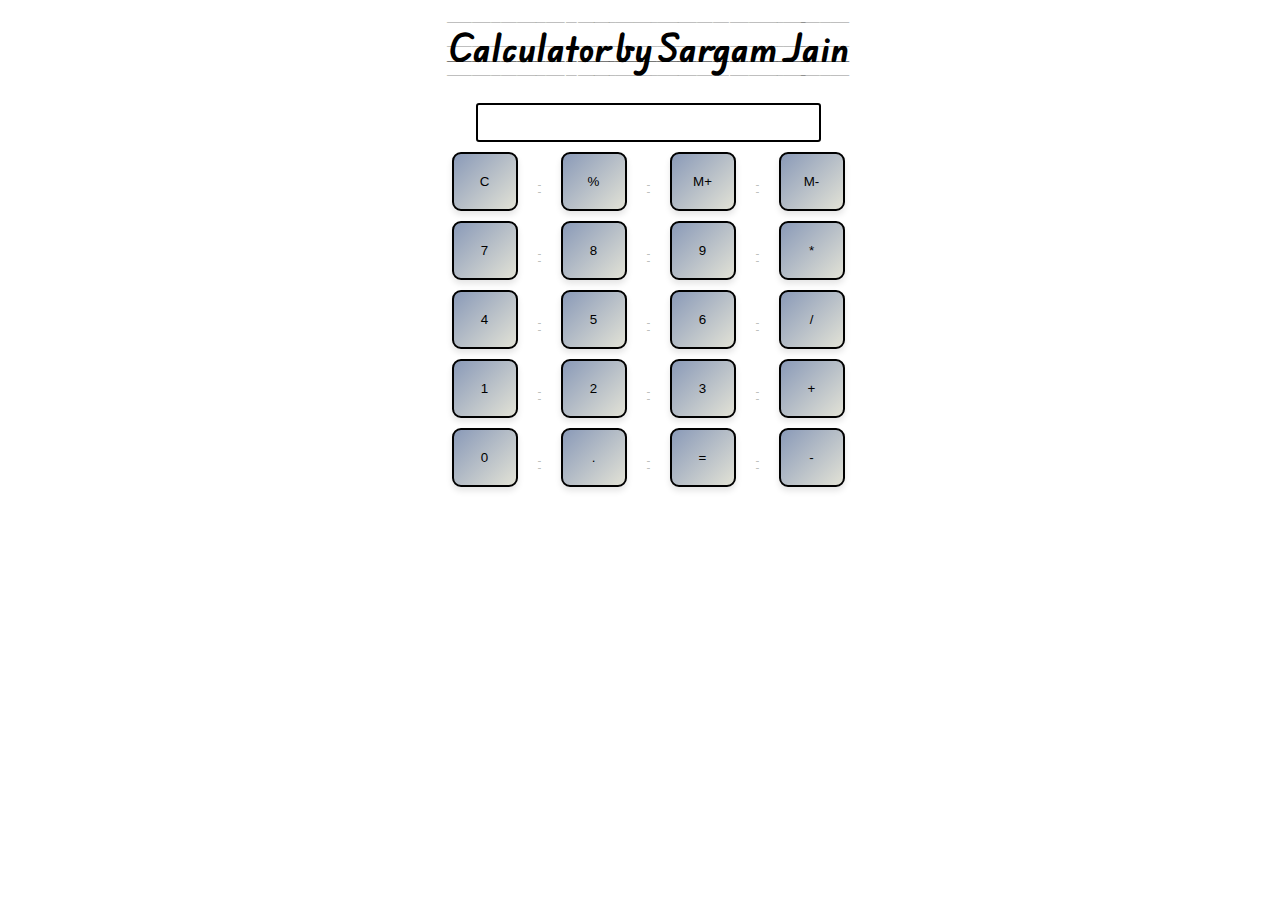
<file: index.html>
<!DOCTYPE html>
<html lang="en">
<head>
    <meta charset="UTF-8">
    <meta name="viewport" content="width=device-width, initial-scale=1.0">
    <title> Calculator</title>
    <link href="style.css" rel="stylesheet" type="text/css" />
    <link href="util.css" rel="stylesheet" type="text/css" />
</head>
<body>
    <h1 class="text-center">Calculator by Sargam Jain </h1>
    <div class="container flex flex-col items-center  mx-auto m-w-20">
       <div class="row">
         <input class="input"type="text"/> </div>
        
         <div class="row">
            <button class="button">C</button>
            <button class="button">%</button>
            <button class="button">M+</button>
            <button class="button">M-</button>
             
        </div>
         <div class="row">
            <button class="button">7</button>
            <button class="button">8</button>
            <button class="button">9</button>
            <button class="button">*</button>
             
        </div>
        <div class="row">
            <button class="button">4</button>
            <button class="button">5</button>
            <button class="button">6</button>
            <button class="button">/</button>
             
        </div>
    
    
        <div class="row">
            <button class="button">1</button>
            <button class="button">2</button>
            <button class="button">3</button>
            <button class="button">+</button>
             
        </div>
        <div class="row">
            <button class="button">0</button>
            <button class="button">.</button>
            <button class="button">=</button>
            <button class="button">-</button>
             
        </div> 
    </div>
    <script src="script.js" ></script>
</body>
</html>
</file>
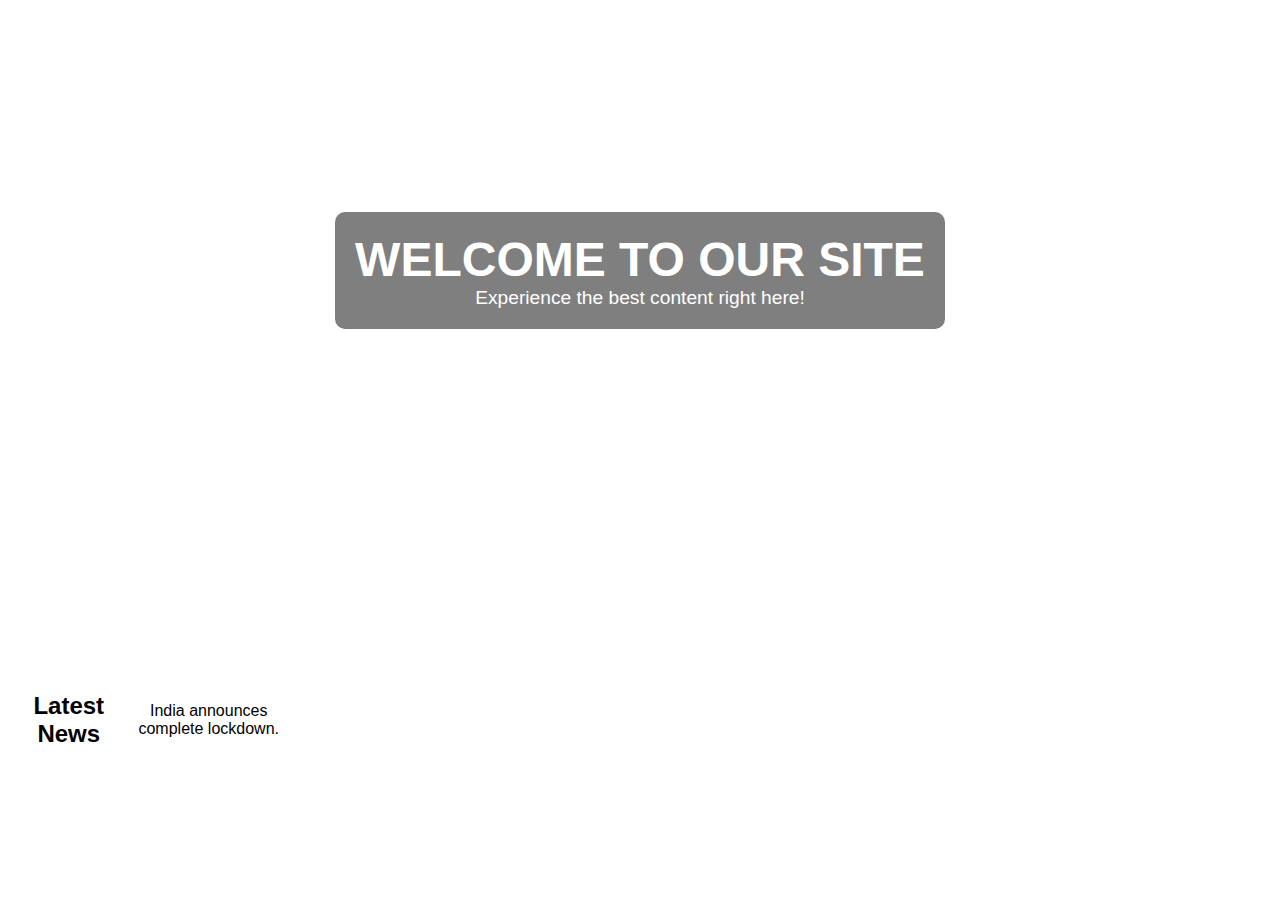
<file: landing/index.html>
<!DOCTYPE html>
<html lang="en">
<head>
    <meta charset="UTF-8">
    <meta name="viewport" content="width=device-width, initial-scale=1.0">
    <title>Landing Page</title>
    <link rel="stylesheet" href="utils.css">
</head>
<body>
    <div id="main">
        <!-- Top Section -->
        <div id="top">
            <div id="overlay">
                <h1>WELCOME TO OUR SITE</h1>
                <p>Experience the best content right here!</p>
            </div>
        </div>

        <!-- Bottom Section -->
        <div id="bottom">
            <!-- Column 1 -->
            <div class="box box1">
                <h2>Latest News</h2>
                <p>India announces complete lockdown.</p>
            </div>

            <!-- Column 2 -->
            <div class="box box2"></div>

            <!-- Column 3 (Divided into Two Parts) -->
            <div class="box box3">
                <div class="box3-top">
                    <h2>Alerts</h2>
                    <p>Social distancing is a must.</p>
                </div>
                <div class="box3-bottom"></div>
            </div>

            <!-- Column 4 -->
            <div class="box box4">
                <h2>Latest Updates</h2>
                <p>This is a website landing page.</p>
            </div>
        </div>
    </div>
</body>
</html>
</file>
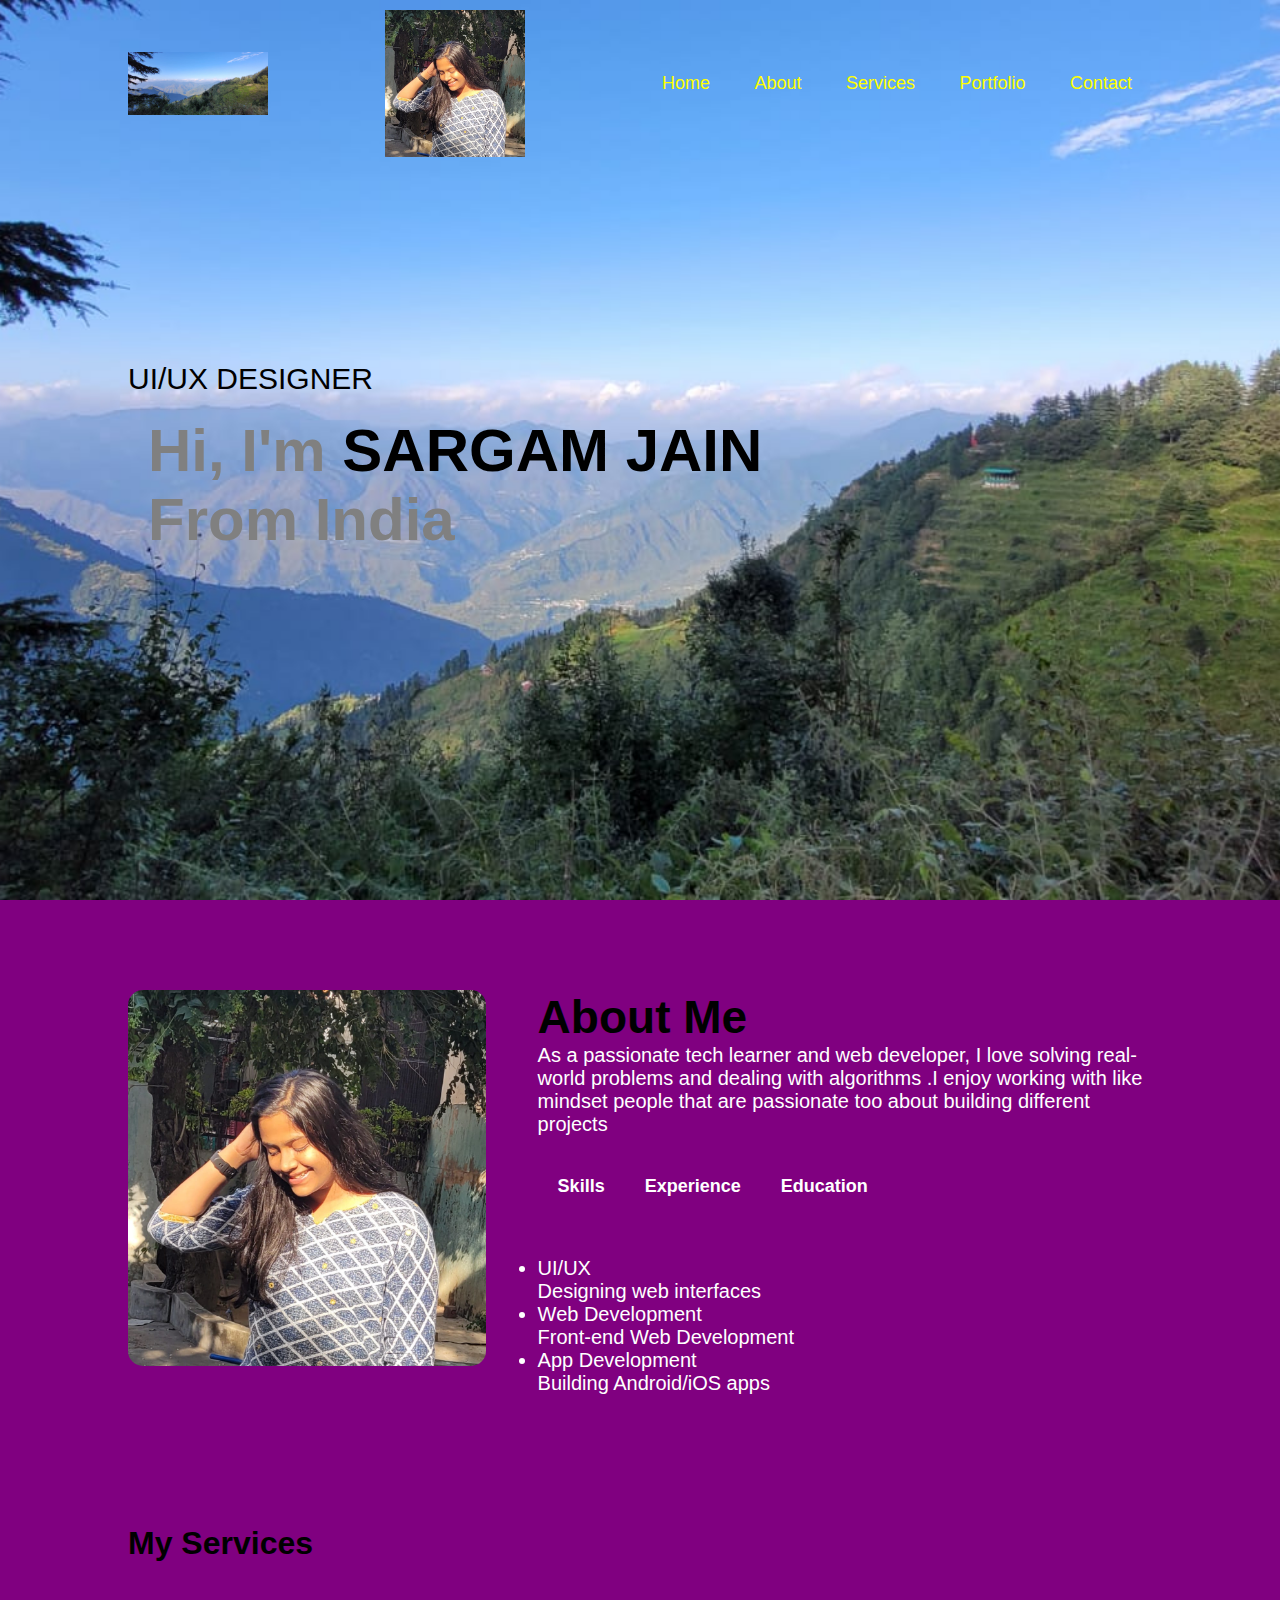
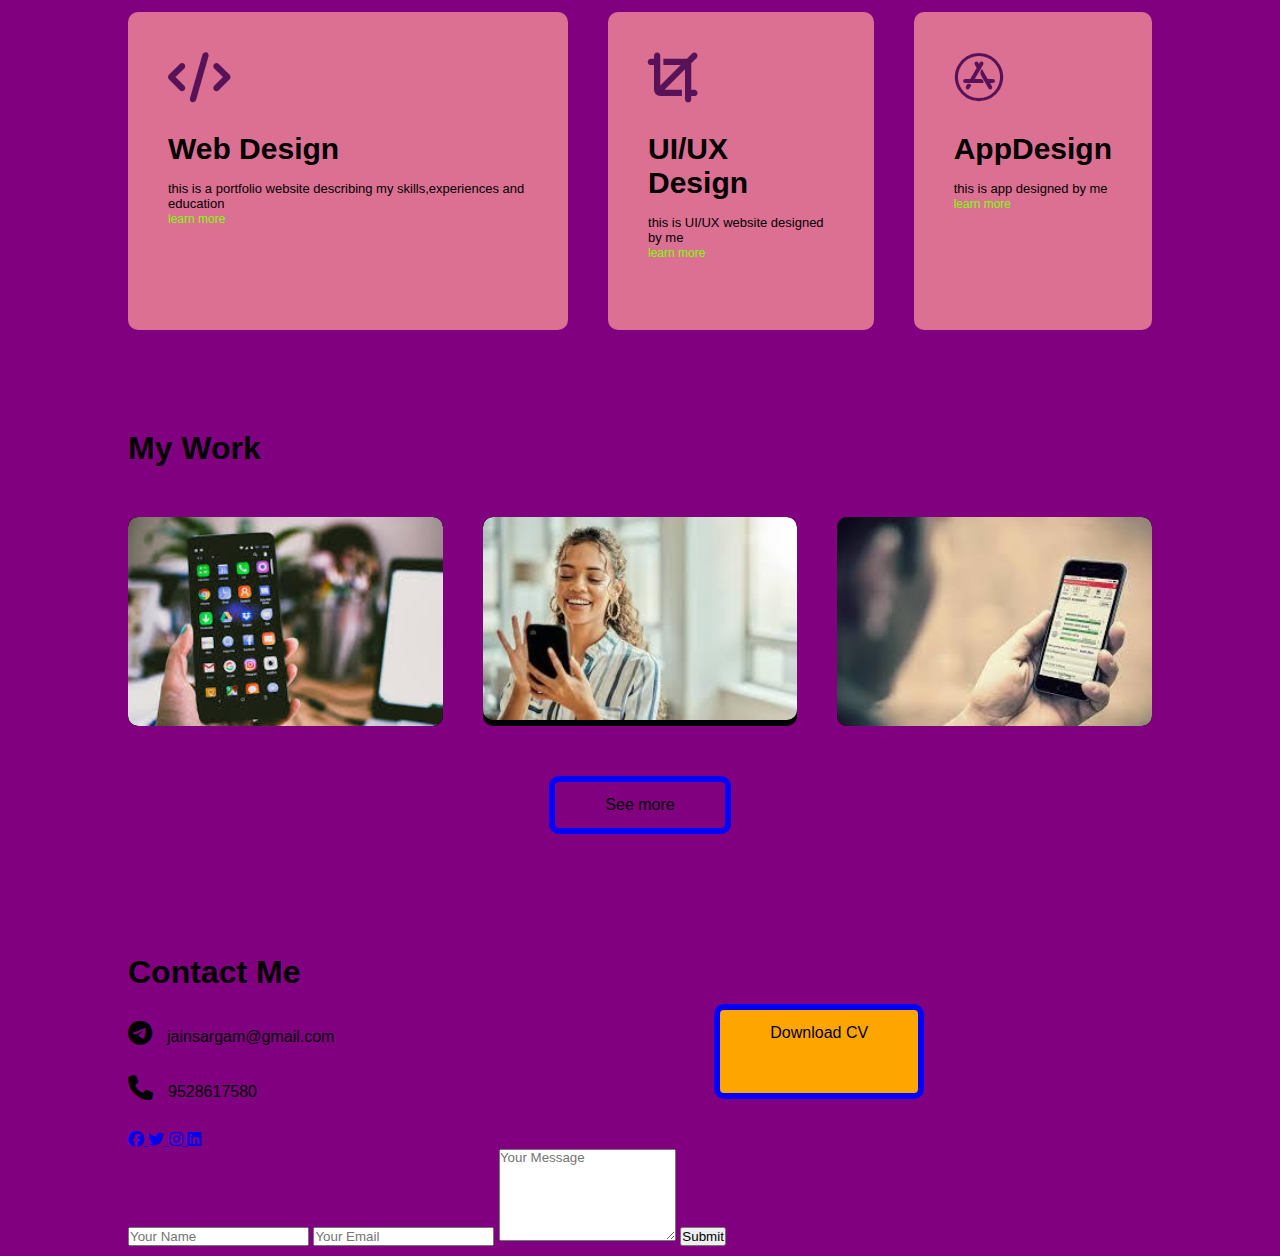
<file: portfolio/index.html>
<!DOCTYPE html>
<html lang="en">
<head>
    <meta charset="UTF-8">
    <meta name="viewport" content="width=device-width, initial-scale=1.0">
    <title>Portfolio</title>
    <link rel="stylesheet" href="style.css">
    <link rel="stylesheet" href="https://cdnjs.cloudflare.com/ajax/libs/font-awesome/6.5.0/css/all.min.css">

</head>
<body>

    <div id="header">
        <div class="container">
            <nav>
                <img src="bck.jpg" class="logo" alt="Background Image">
                <img src="me.jpg" class="logo" alt="Profile Image">
                <ul>
                    <li><a href="#">Home</a></li>
                    <li><a href="#">About</a></li>
                    <li><a href="#">Services</a></li>
                    <li><a href="#">Portfolio</a></li>
                    <li><a href="#">Contact</a></li>
                </ul>
            </nav>
            <div class="header-text">
                <p>UI/UX DESIGNER</p>
                <h1>Hi, I'm <span>SARGAM JAIN</span> <br>From India</h1>
            </div>
        </div>
    </div> 

    <div id="about">
        <div class="container">
            <div class="row">
                <div class="about-col-1">
                    <img src="me.jpg" alt="Profile Image">
                </div>
                <div class="about-col-2">
                    <h1 class="subtitle">About Me</h1>
                    <p>As a passionate tech learner and web developer, I love solving real-world problems and dealing with algorithms .I enjoy working with like mindset people that are passionate too about building different projects</p>
                    <div class="tab-titles">
                        <p class="tab-links active" onclick="openTab('skills')">Skills</p>
                        <p class="tab-links" onclick="openTab('experience')">Experience</p>
                        <p class="tab-links" onclick="openTab('education')">Education</p>
                    </div>
                    <div class="tab-contents active-tab" id="skills">       <ul>
                            <li><span>UI/UX</span><br>Designing web interfaces</li>
                            <li><span>Web Development</span><br>Front-end Web Development</li>
                            <li><span>App Development</span><br>Building Android/iOS apps</li>
                        </ul>
                    </div>
                    <div class="tab-contents" id="experience">
                        <ul>
                            <li><span>2024</span><br>Earned 50-day LeetCode challenge</li>
                            <li><span>Nov 2024</span><br>Secured 2nd position at Arduobotics workshop at SRM IST</li>
                            <li><span>Dec 2024</span><br>Made a major project: VIRTUAL ASSISTANT</li>
                        </ul>
                    </div>
                    <div class="tab-contents" id="education">
                        <ul>
                            <li><span>2022</span><br>12th ISC BOARD, St. Mary's School</li>
                            <li><span>2024</span><br>Admission at SRM University</li>
                        </ul>
                    </div>
                </div>
            </div>
        </div> 
    </div>
    
<!-------services-------->
 <div id="services">
    <div class="container">
        <h1 class="sub-title">My Services</h1>
        <div class="services-list">
            <div>
            <i class="fa-solid fa-code"></i>
            <h2>Web Design</h2>
            <p>this is a portfolio website describing my skills,experiences and education<p> 
                <a href="#" >learn more</a>
            </div>
            <div>
                <i class="fa-solid fa-crop"></i>
                <h2>UI/UX Design</h2>
                <p>this is UI/UX website designed by me</p> 
                <a href="#" >learn more</a>
            </div>
                <div>
                    <i class="fa-brands fa-app-store"></i>
                    <h2>AppDesign</h2>
                    <p>this is app designed by me</p>
                    <a href="#" >learn more</a>
            </div>
        </div>
            </div> 
    </div>
 </div>
  <!-----------portfolio----->
    <div id="portfolio">
         <div class="container"> 
            <h1 class="sub-title">My Work</h1>
           <div class="work-list">
                <div class="work">
                    <img src="mob1.jpg">
                    <div class="layer">
                        <h3>Social Media App</h3>
                        <p>The app connects you to the talented people around the world.Download it from playstore</p>
                        <a href='#'>download link</a>
                    </div>
                </div>
                <div class="work">
                    <img src="mob2.jpg">
                    <div class="layer">
                     
                        <h3>Virtual Assistant</h3>
                        <p>The app connects you to the talented people around the world.Download it from playstore</p>
                        <a href='#'>download link</a>
                    </div>
                </div>
                <div class="work">
                    <img src="mob3.jpg">
                    <div class="layer">
                   
                  <h3>Landing page</h3>
                  <p>This is landing page that links you to a website also has hover effect</p>
                  <a href='#'>download link</a>

                </div>
</div>
           </div>
           <a href='#' class="btn">See more</a>
      </div>
    </div>
    <!------contact-->
    <div class="container">
            <div id="container">
                   <div class="row">
                    <div class="contact-left">
                        <h1 class="sub-title">Contact Me</h1>
                        <p><i class="fa-brands fa-telegram"></i>jainsargam@gmail.com</p>
                        <p><i class="fa-solid fa-phone"></i>9528617580</p>
                     <div class="social-icons"></div>
                  
                        <a href="https://facebook.com"><i class="fa-brands fa-facebook"></i>
                        <a href="https://twitter.com"><i class="fa-brands fa-twitter"></i>
                        <a href="https://instagram.com"><i class="fa-brands fa-instagram"></i>
                        <a href="https://linkedln.in"><i class="fa-brands fa-linkedin"></i>
                    </div>
                    <a href=""class="btn btn2" >Download CV</a>
                </div>
                <div class="contact-right">
                <form>
                    <input type="text" name="Name" placeholder="Your Name" required>
                    <input type="email" name="email" placeholder="Your Email" required>
                    <textarea name="Message" rows="6" placeholder="Your Message"></textarea>
                    <button type="submit">Submit</button>
                </form>
                   </div>         
                    </div>

            </div>
    </div>


    <script>
        function openTab(tabName) {
            var i, tabContents, tabLinks;
            
         
            tabContents = document.getElementsByClassName("tab-contents");
            for (i = 0; i < tabContents.length; i++) {
                tabContents[i].style.display = "none";
            }
            
            // Remove active class from all tab links
            tabLinks = document.getElementsByClassName("tab-links");
            for (i = 0; i < tabLinks.length; i++) {
                tabLinks[i].classList.remove("active");
            }

            document.getElementById(tabName).style.display = "block";
            event.currentTarget.classList.add("active");
        }

        document.addEventListener("DOMContentLoaded", function () {
            openTab('skills');
        });
    </script>

</body>
</html>
</file>
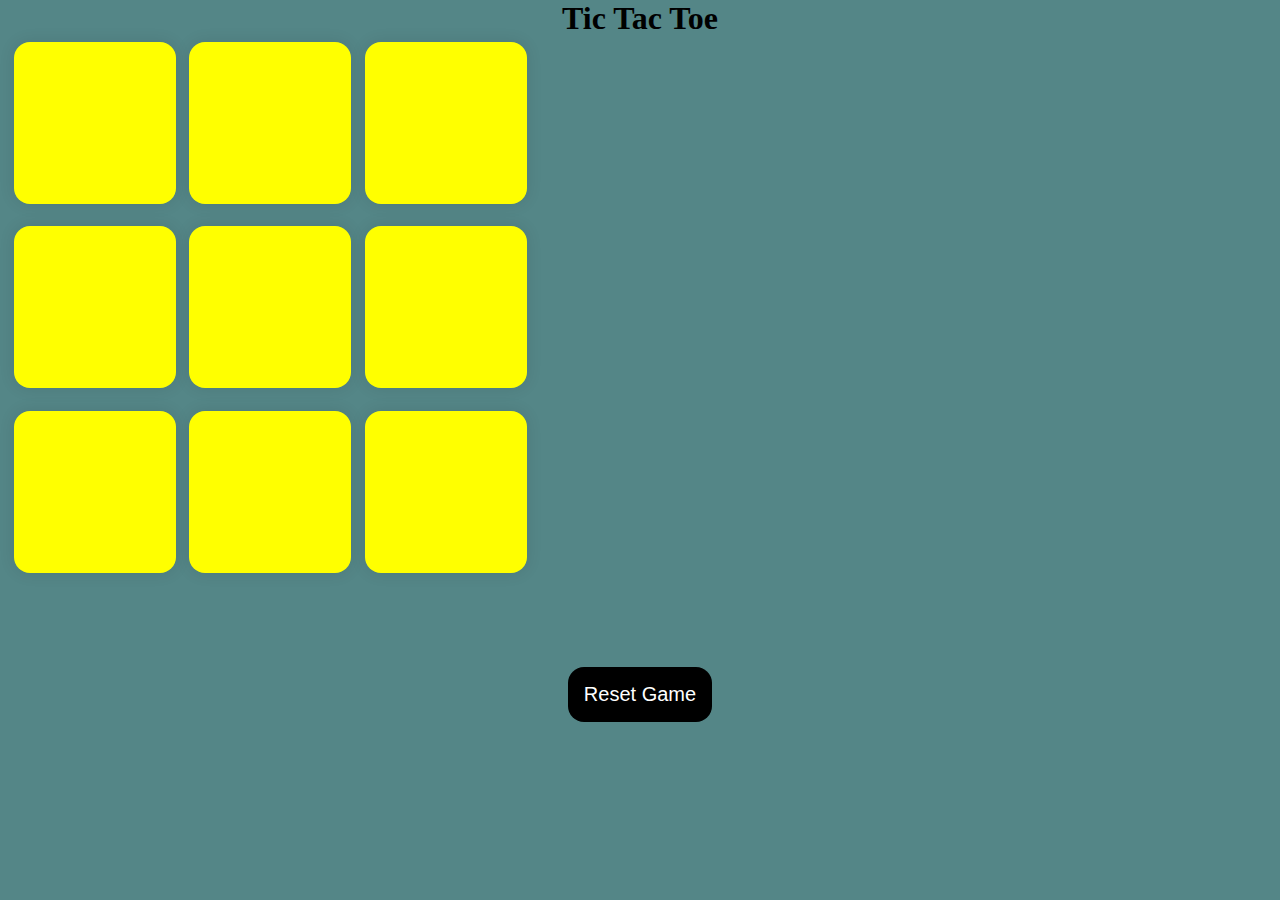
<file: tictac/index.html>
<!DOCTYPE html>
<html lang="en">
<head>
    <meta charset="UTF-8">
    <meta name="viewport" content="width=device-width, initial-scale=1.0">
    <title>Tic-Tac-Toe-Game</title>
    <link rel="stylesheet" href="style.css" /> 
</head>
<body>
    <div class="msg-container hide ">
        <p id="msg">Winner</p>
        <button id="new-btn">New Game</button>
    </div>
    <main>
    <h1>Tic Tac Toe</h1>
    <div class="container">
    <div class="game" >
        <button class="box"></button>
        <button class="box"></button>
        <button class="box"></button>
        <button class="box"></button>
        <button class="box"></button>
        <button class="box"></button>
        <button class="box"></button>
        <button class="box"></button>
        <button class="box"></button>
    </div>
</div>
    <button id="reset-btn">Reset Game</button>
</main>
<script src="script.js"></script>


</body>
</html>
</file>
<file: style.css>
@import url('https://fonts.googleapis.com/css2?family=Edu+AU+VIC+WA+NT+Guides:wght@400..700&family=Happy+Monkey&family=Playwrite+VN:wght@100..400&family=Rubik+Vinyl&family=Ysabeau+SC:wght@1..1000&display=swap');
html,body{
    height:100%;
    width:100%;
    font-family: "Edu AU VIC WA NT Guides", serif;
    font-optical-sizing: auto;
    font-weight: 300;
    font-style: normal;
 }
 .button{
    padding:20px;
    width:66px;
    margin:0 20px;
    border:2px solid black;
    cursor: pointer;
    background: linear-gradient(135deg, #8a9ab8, rgb(226, 226, 214));
    box-shadow: 0 4px 6px rgba(0, 0, 0, 0.1);
    transition: all 0.3s ease-in-out;

    border-radius:9px;
    cursor:pointer; 
 }
 .row{
    margin:5px 0;

 }
</file>
<file: util.css>
.text-center{
    text-align:center;

}
.bg-red{
background-color:blue;
}
.mx-auto{
    margin:auto;
}

.flex-col{
    flex-direction:column;

}
.items-center{
    align-items:center;
}
.flex{
    display:flex;
    } 
.row input{
    font-size:23px;
    width:291px;
    margin:0;
    padding:4px 25px;
    border:2px solid black;
    border-radius:3px;
        }
</file>
<file: portfolio/style.css>
*{
    margin:0;
    padding:0;
    font-family:'Poppins',sans-serif;
    box-sizing:border-box;
}
body{
    background:purple;
    color:black;
}

#header{
    width:100%;
    height:100vh;
    background-image:url('bck.jpg');
    background-size:cover;
    background-position:center;
}
.container{
    padding:10px 10%;
}
nav{
    display:flex;
    align-items:center;
    justify-content:space-between;
    flex-wrap:wrap;
    background-size: cover;
}
.logo{
    width:140px;
}
nav ul li{
    display:inline-block;
    list-style:none;
    margin:10px 20px; 
}
nav ul li a{
    color:yellow;
    text-decoration:none;
    position:relative; 
    
    font-size:18px;
}
nav ul li a::after{
    content:' ';
    width:0%;
    height:3px;
    background:orange;
    position:absolute;
    left:0;
    bottom:-6px; 
}
nav ul li a:hover::after{
  width:100%;
}
.header-text{
    margin-top:20%;
    font-size:30px;
    color:black;
}
.header-text h1{
    font-size:60px;
    margin:20px;
    font-weight:400px;
    color:grey;
}
.header-text h1 span{
    color:black;
    font-weight:350px;
}
#about{
    padding:80px 0;
    color:blue;
}
.row{
    display:flex;
    justify-content: space-between;
    flex-wrap:wrap;
}

#about{
    padding :80px 0;
    color:white;
    font-size:20px;
    display:inline-block;
}
.row{
    display: flex;
    justify-content: space-between;
    flex-wrap: wrap;
}
.about-col-1{
    flex-basis:35%;
}
.about-col-1 img{
    width:100%;
    border-radius:15px;
}
.about-col-2{
    flex-basis:60%;
}
.subtitle{
    font-size: 46px;
    font-weight: 560;
    color: black;

}
.tab-titles{
    display: flex;
    margin: 20px 0 40px;
    
}
.tab-links{
    margin:20px;
    font-size: 18px;
    font-weight: 600;
    cursor:pointer;
    position:relative;
}
.tab-links::after{
    content: ' ';
    width: 0;
    height:3px;
    position: absolute;
    left: 0;
    bottom:-8px;
    transition:0.5s;
    background: orange;
}
.tab-links:hover::after{
    width:100%;
}
.tab-content{
    display:none;
}
.tab-contents.active-tab{
    display:flex;
}
#services{
    padding:30px 0;
}
.services-list{
    display:grid;
    grid-template-columns:repeat(auto-fit,minmax(250px,1fr));
    grid-gap:40px;
    margin-top:50px;
    display:flex;
}
.services-list div{
    background:palevioletred;
    padding:40px;
    font-size:13px;
    transition:background 0.5s,transform 0.5s;
    font-weight:300;
    border-radius: 10px;
}
.services-list div i{
    font-size: 50px;
    margin-bottom:30px;
    color:rgb(88, 19, 88)
}
.services-list div h2{
    font-size:30px;
    font-weight:600;
    margin-bottom:15px;
}
.services-list div a{
    text-decoration:none;
    color:chartreuse;
    font-size:12px;
    margin-bottom:30px;
    display:inline-block;
}
.services-list div:hover{
    background:grey;
    color:white;
    transform:translateY(-10px);
}
#portfolio{
    padding:50px 0;
     
}
.work-list{
    display:grid;
    grid-template-columns:repeat(auto-fit,minmax(250px,1fr));
    grid-gap:40px;
    margin-top:50px;
}
.work{
    border-radius:10px;
    position:relative;
    overflow:hidden;
    background:black;
}
.work img{
    width:100%;
    border-radius:10px;
    display:block;
transition:transform 0.5s;
}
.layer{
    width:100%;
    height:0;
    background:linear-gradient(rgba(0,0,0.6),orange);
    position:absolute;
    left:0;
    border-radius:10px;
    bottom:0;
    overflow:hidden;
    display:flex;
    align-items:center;
    justify-content:center;
    flex-direction:column;
    padding:0 40px;
    text-align:center;
    transition:height 0.5s;
}
.layer h3{
    font-weight:200;
    margin-bottom:20px;
}
.layer a{
    margin-top:20px;
    color:orange;
    text-decoration:none;
    font-size:18px;
    line-height:60px;
    background:black;
    width:60px;
    height:60px;
    font-weight:30px;
    border-radius:50%;
}
.work:hover img{
    transform:scale(1.1);
}
.work:hover .layer{
    height:100%;
}
.btn{
    display:block;
    margin:50px auto;
    width:fit-content;
    border:6px solid blue;
    padding:14px 50px;
    border-radius:10px;
    text-decoration:none;
    color:black;;
    transition:background 0.5s;
}
.btn:hover{
    background:yellow;
    cursor:pointer;

}
/*----contact----*/
.contact-left{
    flex-basis:35%;
}
.contact-right{
      flex-basis:60%;
}
.contact-left p{
    margin-top:30px;
}
.social-icons{
    margin-top:30px;
}
.social-icons a{
    text-decoration:none;
    font-size:30px;
    margin-right:15px;
    color:brown;
    display:inline-block;
}
.contact-left p i{
    color:black;;
    margin-right:15px;
    font-size:25px;
    transition:transform 0.5s;
}
.social-icons a:hover{
     color:yellow;
     transform:translateY(-10px);
}
.btn.btn2{
    display:inline-block;
    background: orange;
}
</file>
<file: tictac/style.css>
*{
    margin:0;
    padding:0;
}
body {
    background-color: #548687;
    text-align:center;
}
.container{
    height:70vh;
}
.game{
height:60vmin;
width:60vmin;
display:flex;
flex-wrap: wrap;
justify-content: center;
align-items:center;
gap:1.5vmin;
}
.box{
    height:18vmin;
    width:18vmin;
    border-radius:1rem;
    border:none;
     box-shadow:0 0 1rem rgba(0,0,0,0.1);
     font-size:8vmin;
     color:red;
    background-color:yellow;
}
#reset-btn{
    padding:1rem;
    font-size:1.25rem;
    background-color:black;
    color:white;
    border-radius:1rem;
    border:none;

}
#new-btn{
    padding:1rem;
    font-size:1.25rem;
    background-color:black;
    color:white;
    border-radius:1rem;
    border:none;

}
#msg{
    color:beige;
    font-size:8vmin;
}
.msg-container{
    height:30vmin;
}
.hide{
    display:none;
}
</file>
<file: landing/utils.css>
/* General Reset */
* {
    margin: 0;
    padding: 0;
    box-sizing: border-box;
    font-family: Arial, sans-serif;
}

html, body {
    width: 100%;
    height: 100%;
}

/* Main Container */
#main {
    width: 100%;
    min-height: 100vh;
}

/* Top Section */
#top {
    width: 100%;
    min-height: 60vh;
    background-image: url('https://images.unsplash.com/photo-1574993955913-724aada3d729?w=1000');
    background-size: cover;
    background-position: center;
    display: flex;
    align-items: center;
    justify-content: center;
    position: relative;
}

#overlay {
    text-align: center;
    color: white;
    background: rgba(0, 0, 0, 0.5);
    padding: 20px;
    border-radius: 10px;
}

#overlay h1 {
    font-size: 3rem;
}

#overlay p {
    font-size: 1.2rem;
}

/* Bottom Section */
#bottom {
    width: 100%;
    display: flex;
    flex-wrap: wrap;
}

/* General Box Styling */
.box {
    min-height: 40vh;
    flex: 1;
    padding: 20px;
    color: white;
    display: flex;
    justify-content: center;
    align-items: center;
    text-align: center;
}

/* Column 1 */
.box1 {
    background-size:cover;
    color:black;
    background-image: url('https://images.unsplash.com/photo-1573486217902-8f4144ee8eb8?w=900&auto=format&fit=crop&q=60&ixlib=rb-4.0.3&ixid=M3wxMjA3fDB8MHxzZWFyY2h8MjB8fGFlc3RoZXRpYyUyMGJlaWdlfGVufDB8fDB8fHww');
}
/* Column 2 */
.box2 {
    background: url('https://images.unsplash.com/photo-1627177675260-c809dde83fe4?q=80&w=600') no-repeat center;
    background-size: cover;
}

/* Column 3 (Divided into Two) */
.box3 {
    display: flex;
    flex-direction: column;
}

.box3-top, .box3-bottom {
    flex: 1;
    width: 100%;
    display: flex;
    justify-content: center;
    align-items: center;
    padding: 10px;
    text-align: center;
}

/* Top part of Column 3 */
.box3-top {
    background-image: url(https://plus.unsplash.com/premium_photo-1681412205603-435e7c4b89ee?w=500&auto=format&fit=crop&q=60&ixlib=rb-4.0.3&ixid=M3wxMjA3fDB8MHxzZWFyY2h8OXx8YWVzdGhldGljJTIwYmVpZ2V8ZW58MHx8MHx8fDA%3D);
    background-size:cover;
}

/* Bottom part of Column 3 */
.box3-bottom {
    background: url('https://images.unsplash.com/photo-1632421377986-0b1f70773812?q=80&w=600') no-repeat center;
    background-size: cover;
}

/* Column 4 */
.box4 {
   
    background-image: url(https://plus.unsplash.com/premium_photo-1672777647624-2ced35ca04d6?q=80&w=1854&auto=format&fit=crop&ixlib=rb-4.0.3&ixid=M3wxMjA3fDB8MHxwaG90by1wYWdlfHx8fGVufDB8fHx8fA%3D%3D);
    background-size: cover;
}

/* Responsive Design */
@media (max-width: 768px) {
    #bottom {
        flex-direction: column;
    }

    .box {
        width: 100%;
    }
}
</file>
